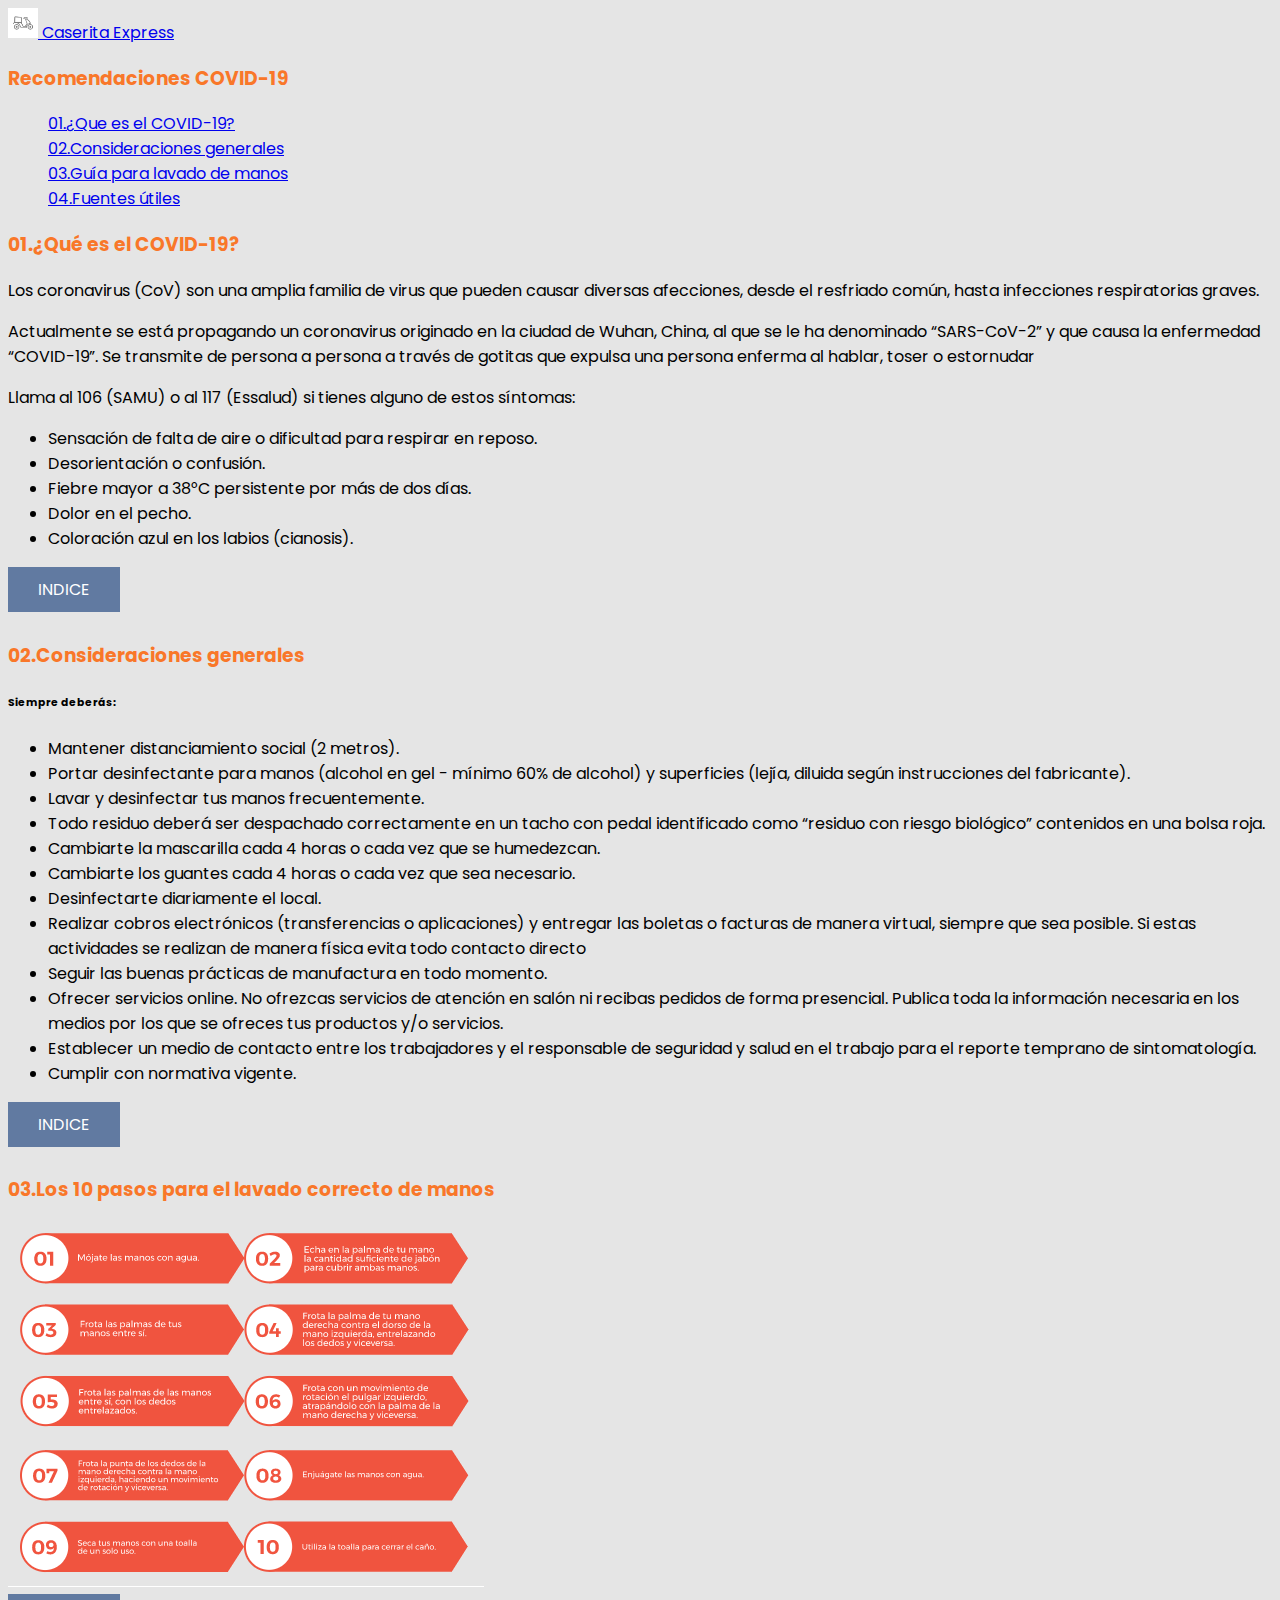
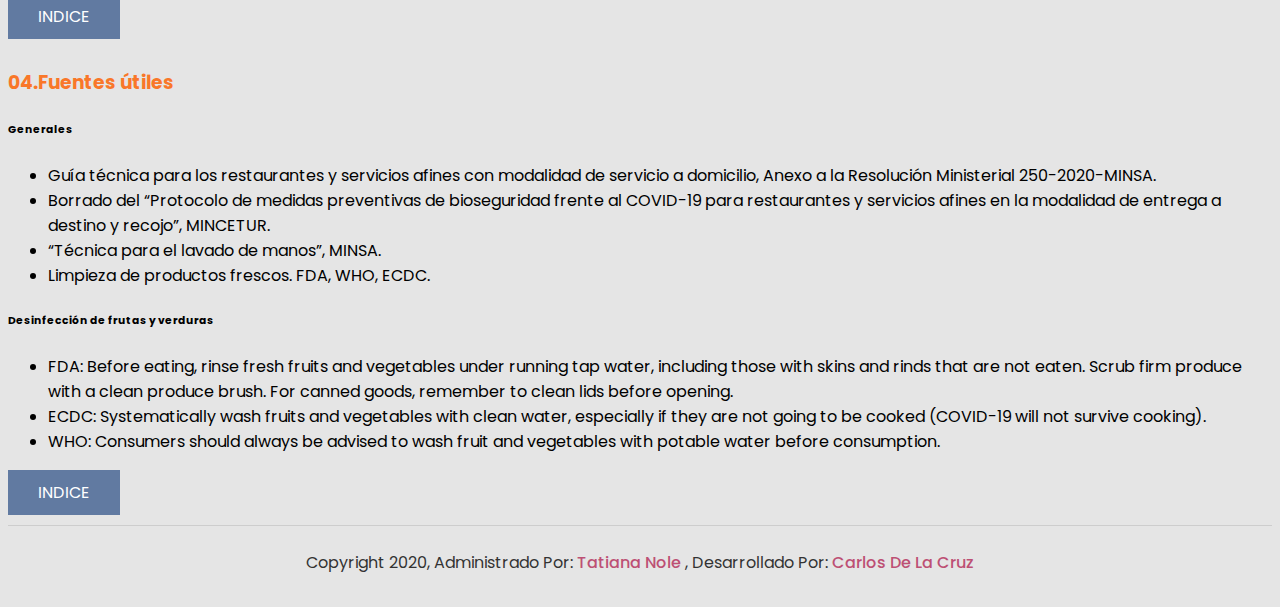
<file: recomendaciones.html>
<!doctype html>
<html lang="en">
  <head>
    <!-- Required meta tags -->
    <meta charset="utf-8">
    <meta name="viewport" content="width=device-width, initial-scale=1, shrink-to-fit=no">

    <!-- Bootstrap CSS -->
    <link rel="stylesheet" href="https://cdn.jsdelivr.net/npm/bootstrap@4.5.3/dist/css/bootstrap.min.css" integrity="sha384-TX8t27EcRE3e/ihU7zmQxVncDAy5uIKz4rEkgIXeMed4M0jlfIDPvg6uqKI2xXr2" crossorigin="anonymous">
    <link rel="icon" type="image/png" href="img/descarga.png" />

    <title>Recomendaciones</title>
    <link rel="stylesheet" href="style2.css">

  </head>
  <body>
    <!-- Image and text -->
<nav class="navbar navbar-light bg-light">
    <a class="navbar-brand" href="index.html">
      <img src="img/descarga.png" width="30" height="30" class="d-inline-block align-top" alt="" loading="lazy">
      Caserita Express
    </a>
  </nav>

    <div class="container">
        <h3 class="text-center mt-3" id="titulo"> Recomendaciones COVID-19</h3>
        <div class="row mt-5">
            <div class="col-sm-4">
                <ol class="" style="list-style: none;">
                    <li class=""><a href="#covid">01.¿Que es el COVID-19?</a></li>
                    <li class=""><a href="#consideraciones">02.Consideraciones generales</a></li>
                    <li class=""><a href="#lavado">03.Guía para lavado de manos</a></li>
                    <li class=""><a href="#fuentes">04.Fuentes útiles</a></li>
                </ol>
            </div>
            <div class="col-sm-8">
                <div class="covid" id="covid">
                    <h3>01.¿Qué es el COVID-19?</h3>
                    <p>Los  coronavirus (CoV) son una amplia familia de virus que pueden causar diversas afecciones, desde el resfriado común, hasta infecciones respiratorias graves.</p>
                    <p>Actualmente se está propagando un coronavirus originado en la ciudad de Wuhan, China, al que se le ha denominado “SARS-CoV-2” y que causa la enfermedad “COVID-19”. Se transmite de persona a persona a través de gotitas que expulsa una persona enferma al hablar, toser o estornudar</p>
                    <p>Llama al 106 (SAMU) o al 117 (Essalud) si tienes alguno de estos síntomas:</p>
                    <ul>
                        <li>Sensación de falta de aire o dificultad para respirar en reposo.</li>
                        <li>Desorientación o confusión.</li>
                        <li>Fiebre mayor a 38°C persistente por más de dos días.</li>
                        <li>Dolor en el pecho.</li>
                        <li>Coloración azul en los labios (cianosis).</li>
                    </ul>
                    <a href="#titulo" class="btn">Indice</a>
                </div>
                <div class="consideraciones" id="consideraciones">
                    <h3>02.Consideraciones generales</h3>
                    <h6>Siempre deberás:</h6>
                    <ul>
                        <li>Mantener distanciamiento social (2 metros).</li>
                        <li>Portar desinfectante para manos (alcohol en gel - mínimo 60% de alcohol) y superficies (lejía, diluida según instrucciones del fabricante).</li>
                        <li>Lavar y desinfectar tus manos frecuentemente.</li>
                        <li>Todo residuo deberá ser despachado correctamente en un tacho con pedal identificado como “residuo con riesgo biológico” contenidos en una bolsa roja.
                        </li>
                        <li>Cambiarte la mascarilla cada 4 horas o cada vez que se humedezcan.</li>
                        <li>Cambiarte los guantes cada 4 horas o cada vez que sea necesario.</li>
                        <li>Desinfectarte diariamente el local.</li>
                        <li>Realizar cobros electrónicos (transferencias o aplicaciones) y entregar las boletas o facturas de manera virtual, siempre que sea posible. Si estas actividades se realizan de manera física evita todo contacto directo</li>
                        <li>Seguir las buenas prácticas de manufactura en todo momento.</li>
                        <li>Ofrecer servicios online. No ofrezcas servicios de atención en salón ni recibas pedidos de forma presencial. Publica toda la información necesaria en los medios por los que se ofreces tus productos y/o servicios.</li>
                        <li>Establecer un medio de contacto entre los trabajadores y el responsable de seguridad y salud en el trabajo para el reporte temprano de sintomatología.</li>
                        <li>Cumplir con normativa vigente.</li>
                    </ul>
                    <a href="#titulo" class="btn">Indice</a>
                </div>
                <div class="lavado" id="lavado">
                    <h3>03.Los 10 pasos para el lavado
                        correcto de manos</h3>
                            <img src="img/lavado.png" alt="" class="text-center img-fluid">
                            <br>
                        <a href="#titulo" class="btn">Indice</a>
                </div>
                <div class="fuentes" id="fuentes">
                    <h3>04.Fuentes útiles</h3>
                    <h6>Generales</h6>
                    <ul>
                        <li>Guía técnica para los restaurantes y servicios afines con modalidad de servicio a domicilio, Anexo a la Resolución Ministerial 250-2020-MINSA.</li>
                        <li>Borrado del “Protocolo de medidas preventivas de bioseguridad frente al COVID-19 para restaurantes y servicios afines en la modalidad de entrega a destino y recojo”, MINCETUR.</li>
                        <li>“Técnica para el lavado de manos”, MINSA.</li>
                        <li>Limpieza de productos frescos. FDA, WHO, ECDC.</li>
                    </ul>
                    <h6>Desinfección de frutas y verduras</h6>
                    <ul>
                        <li>FDA: Before eating, rinse fresh fruits and vegetables under running tap water, including those with skins and rinds that are not eaten. Scrub firm produce with a clean produce brush. For canned goods, remember to clean lids before opening.</li>
                        <li>ECDC: Systematically wash fruits and vegetables with clean water, especially if they are not going to be cooked (COVID-19 will not survive cooking).</li>
                        <li>WHO: Consumers should always be advised to wash fruit and vegetables with potable water before consumption.</li>
                    </ul>
                    <a href="#titulo" class="btn">Indice</a>
                </div>
            </div>
        </div>
    </div>
  
    <div class="copyrighText">
        <p>Copyright 2020, Administrado Por: <a href="#">Tatiana Nole</a> , Desarrollado Por: <a href="#">Carlos De La Cruz</a></p>
    </div>


    <!-- Option 1: jQuery and Bootstrap Bundle (includes Popper) -->
    <script src="https://code.jquery.com/jquery-3.5.1.slim.min.js" integrity="sha384-DfXdz2htPH0lsSSs5nCTpuj/zy4C+OGpamoFVy38MVBnE+IbbVYUew+OrCXaRkfj" crossorigin="anonymous"></script>
    <script src="https://cdn.jsdelivr.net/npm/bootstrap@4.5.3/dist/js/bootstrap.bundle.min.js" integrity="sha384-ho+j7jyWK8fNQe+A12Hb8AhRq26LrZ/JpcUGGOn+Y7RsweNrtN/tE3MoK7ZeZDyx" crossorigin="anonymous"></script>
  </body>
</html>
</file>
<file: style2.css>
@import url('https://fonts.googleapis.com/css?family=Poppins:200,300,400,500,600,700,800,900&display=swap');
body,nav{
    background:#e5e5e5;
    font-family: 'Poppins',sans-serif;
    scroll-behavior: smooth;
}
h3{
    color: #f97729;
}
.btn{
    font-size: 1em;
    color: #fff;
    background: #617aa1;
    display: inline-block;
    padding: 10px 30px;
    margin-bottom: 10px;
    text-transform: uppercase;
    text-decoration: none;
}
.copyrighText{
    padding: 8px 40px;
    border-top: 1px solid rgba(0, 0, 0, 0.1);
    text-align: center;
}
.copyrighText p{
    color: #333;
}
.copyrighText a{
    color: #bd5074;
    font-weight: 500;
    text-decoration: none;
}
</file>
